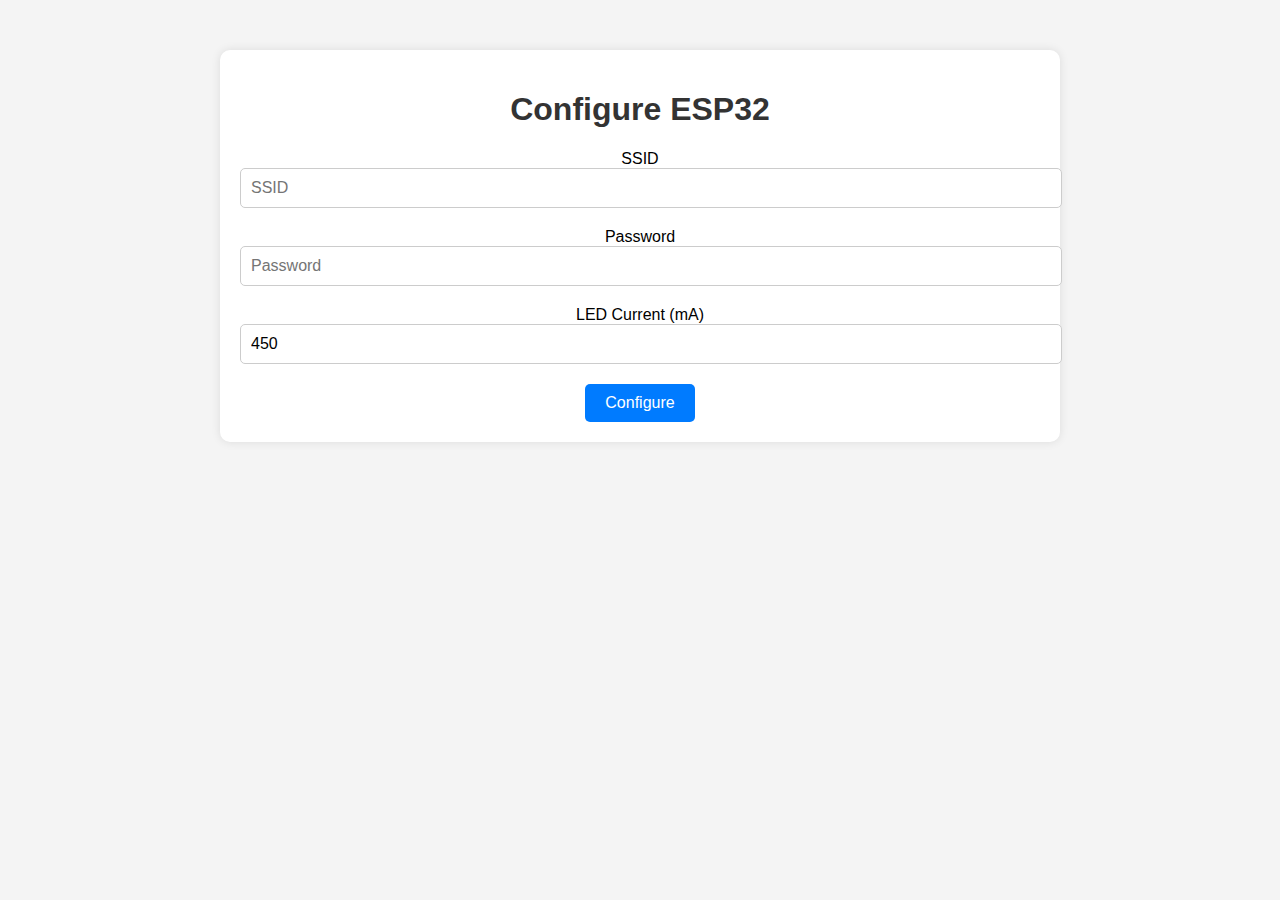
<file: ESP32_RhythmLux/data/index.html>
<!DOCTYPE html>
<html lang="en">
    <head>
        <meta charset="UTF-8">
        <meta name="viewport" content="width=device-width, initial-scale=1.0">
        <title>RhythmLux</title>
        <link rel="stylesheet" type="text/css" href="style.css">
    </head>
    <body>
        <div class="container">
            <h1>Configure ESP32</h1>
            <div class="input-wrapper">
                <label for="ssid">SSID</label>
                <input type="text" id="ssid" placeholder="SSID">
            </div>
            <div class="input-wrapper">
                <label for="password">Password</label>
                <input type="password" id="password" placeholder="Password">
            </div>
            <div class="input-wrapper">
                <label for="ledCurrent">LED Current (mA)</label>
                <input type="number" id="ledCurrent" placeholder="LED Current">
            </div>
            <button id="configureButton">Configure</button>
        </div>
        <script src="script.js"></script>
    </body>
</html>
</file>
<file: ESP32_RhythmLux/data/style.css>
body {
  font-family: Arial, sans-serif;
  margin: 0;
  padding: 0;
  background-color: #f4f4f4;
}

.container {
  max-width: 90%;
  margin: 50px auto;
  padding: 20px;
  background-color: #fff;
  border-radius: 10px;
  box-shadow: 0 0 10px rgba(0, 0, 0, 0.1);
  text-align: center;
}

h1 {
  color: #333;
}

.input-wrapper {
  margin-bottom: 20px;
}

input {
  width: 100%;
  padding: 10px;
  border: 1px solid #ccc;
  border-radius: 5px;
  font-size: 16px;
}

button {
  padding: 10px 20px;
  background-color: #007bff;
  color: #fff;
  border: none;
  border-radius: 5px;
  font-size: 16px;
  cursor: pointer;
  transition: background-color 0.3s;
}

button:hover {
  background-color: #0056b3;
}

/* Media Queries */
@media only screen and (min-width: 768px) {
  .container {
    max-width: 600px;
  }
}

@media only screen and (min-width: 992px) {
  .container {
    max-width: 800px;
  }
}
</file>
